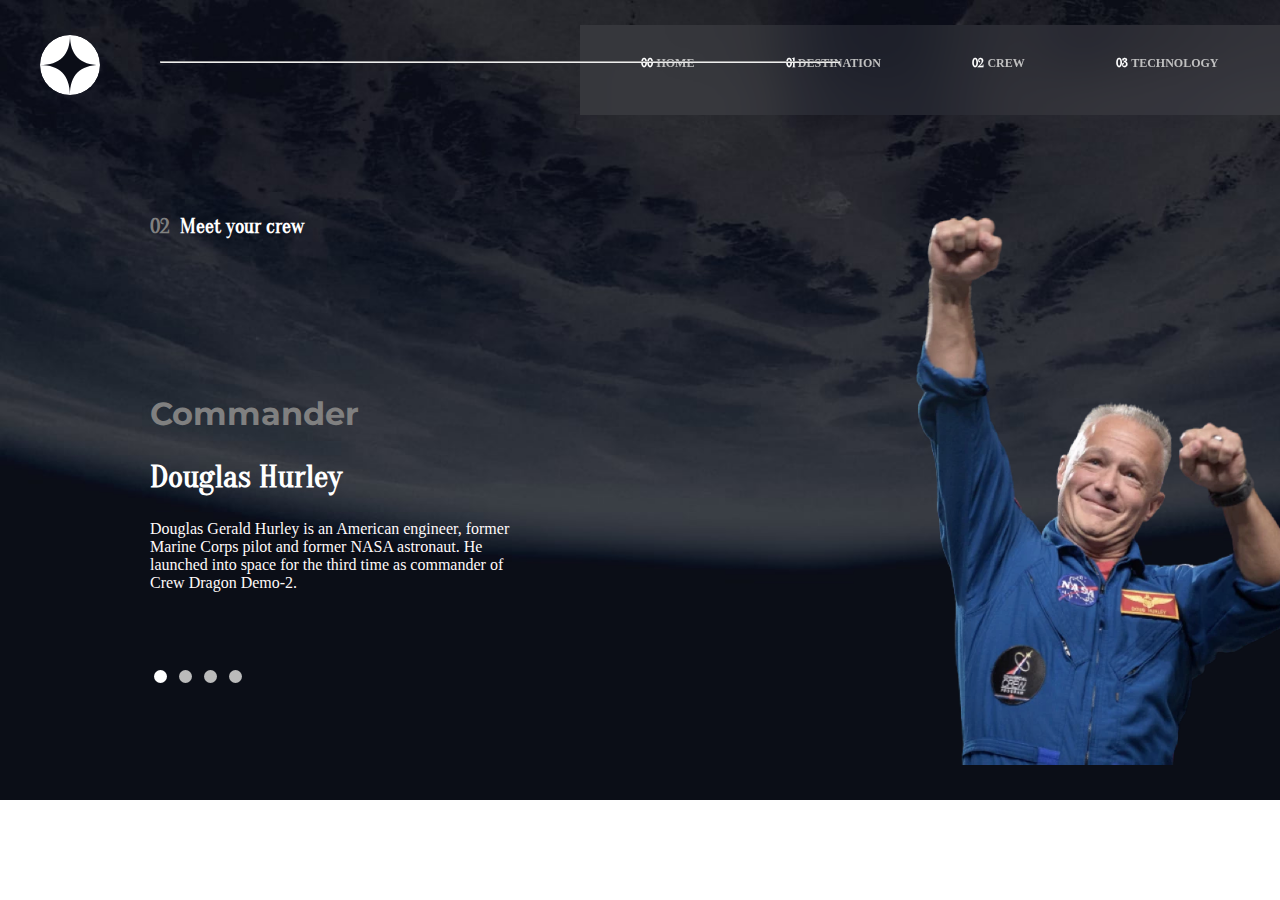
<file: index.html>
<!DOCTYPE html>
<html lang="en">
<head>
    <meta charset="UTF-8">
    <link rel="preconnect" href="https://fonts.googleapis.com">
<link rel="preconnect" href="https://fonts.gstatic.com" crossorigin>
<link href="https://fonts.googleapis.com/css2?family=Montserrat:ital,wght@1,100&family=Oranienbaum&family=Roboto+Mono:wght@100&display=swap" rel="stylesheet">
  <link rel="stylesheet" href="space.css">
    <meta http-equiv="X-UA-Compatible" content="IE=edge">
    <meta name="viewport" content="width=device-width, initial-scale=1.0">
    <title>space tourism</title>
</head>
<body>   
  <!-- ----------------navbar section------------------------->
  <section>
    <nav class="navbar-container">
        <img class="logo" src="images/logo.svg" alt="">
      <div class="nav">
        <ul>
            <li ><a href="#"><span class="nums">00 </span> HOME</a></li>
            <li ><a href="#"><span class="nums">01 </span> DESTINATION</a></li>
            <li ><a href="#"><span class="nums">02 </span> CREW</a></li>
            <li ><a href="#"><span class="nums">03 </span> TECHNOLOGY</a></li>
           </ul> 
      </div>
    </div>
    <div class="horizontal">
        <hr>
    </div>
    </nav>
</section>
<!-- --------------slideshow section------------------------>
<section></section>
 <div class="slideshow-container">
      <!-- Full-width images with number and caption text -->
      <div class="mySlides fade">
        <div class="text-container">
          <div class="text">
              <h3><span class="num">02</span> Meet your crew</h3>
              <h3 style="margin-top: 40%;">Commander </h3>
              <h1>Douglas Hurley</h1>
              <p>Douglas Gerald Hurley is an American engineer,
                   former Marine Corps pilot and former NASA astronaut.
                    He launched into space for the third 
                  time as commander of Crew Dragon Demo-2.</p>
                  <div style="margin-top: 0%;">
                    <span class="dot" onclick="currentSlide(1)"></span>
                    <span class="dot" onclick="currentSlide(2)"></span>
                    <span class="dot" onclick="currentSlide(3)"></span>
                    <span class="dot" onclick="currentSlide(4)"></span>
                  </div>  
                </div>
                  <div class="douglas">
                    <img  src="images/image-douglas-hurley.webp" style="height: 550px; width:400px">
                  </div>
                </div>
              </div> 
      </div>
      <div class="slideshow-container">
        <!-- Full-width images with number and caption text -->
        <div class="mySlides fade">
          <div class="text-container">
            <div class="text">
                <h3><span class="num">02</span> Meet your crew</h3>
                <h3 style="margin-top: 40%;">Mission Specialist  </h3>
                <h1> MARK SHUTTLEWORTH </h1>
                <p>
                  Mark Richard Shuttleworth is the founder and CEO of Canonical,
                   the company behind the Linux-based Ubuntu operating system.
                    Shuttleworth became the first South African to travel to space as a space tourist.</p>
                    <div style="margin-top: 0%;">
                      <span class="dot" onclick="currentSlide(1)"></span>
                      <span class="dot" onclick="currentSlide(2)"></span>
                      <span class="dot" onclick="currentSlide(3)"></span>
                      <span class="dot" onclick="currentSlide(4)"></span>
                    </div>  
                  </div>
                    <div class="douglas">
                      <img  src="images/image-mark-shuttleworth.png"  style="height: 550px; width:400px">
                    </div>
                   </div>
                </div> 
        </div>
        <div class="slideshow-container">
          <!-- Full-width images with number and caption text -->
          <div class="mySlides fade">
            <div class="text-container">
              <div class="text">
                  <h3><span class="num">02</span> Meet your crew</h3>
                  <h3 style="margin-top: 35%;">PILOT </h3>
                  <h1>Victor Glover</h1>
                  <p>
                    Pilot on the first operational flight of the SpaceX Crew Dragon to the International Space Station.
                     Glover is a commander in the U.S.
                     Navy where he pilots an F/A-18.He was a crew member of Expedition 64,
                      and served as a station systems flight engineer. </p>
                      <div style="margin-top: 0%">
                        <span class="dot" onclick="currentSlide(1)"></span>
                        <span class="dot" onclick="currentSlide(2)"></span>
                        <span class="dot" onclick="currentSlide(3)"></span>
                        <span class="dot" onclick="currentSlide(4)"></span>
                      </div>  
                    </div>
                      <div class="douglas">
                        <img  src="images/image-victor-glover.webp"  style="height: 550px; width:400px">
                      </div>
                                      </div>
                  </div> 
          </div>
          <div class="slideshow-container">
            <!-- Full-width images with number and caption text -->
            <div class="mySlides fade">
              <div class="text-container">
                <div class="text">
                    <h3><span class="num">02</span> Meet your crew</h3>
                    <h3 style="margin-top: 40%;">Flight Engineer</h3>
                    <h1>Anousheh Ansari</h1>
                    <p>
                      Anousheh Ansari is an Iranian American engineer and co-founder of Prodea Systems. 
                      Ansari was the fourth self-funded space tourist, the first self-funded woman to fly to the ISS, 
                      and the first Iranian in space. </p>
                        <div style="margin-top: 0px;">
                          <span class="dot" onclick="currentSlide(1)"></span>
                          <span class="dot" onclick="currentSlide(2)"></span>
                          <span class="dot" onclick="currentSlide(3)"></span>
                          <span class="dot" onclick="currentSlide(4)"></span>
                        </div>  
                      </div>
                        <div class="douglas">
                          <img  src="images/image-anousheh-ansari.png"  style="height: 550px; width:400px">
                        </div>
                         </div>
                 </div> 
            </div>
      </div>
    <script src="app.js"></script>
  </section>
  <!-- another code section-------------------------------- -->

</body>
</html>
</file>
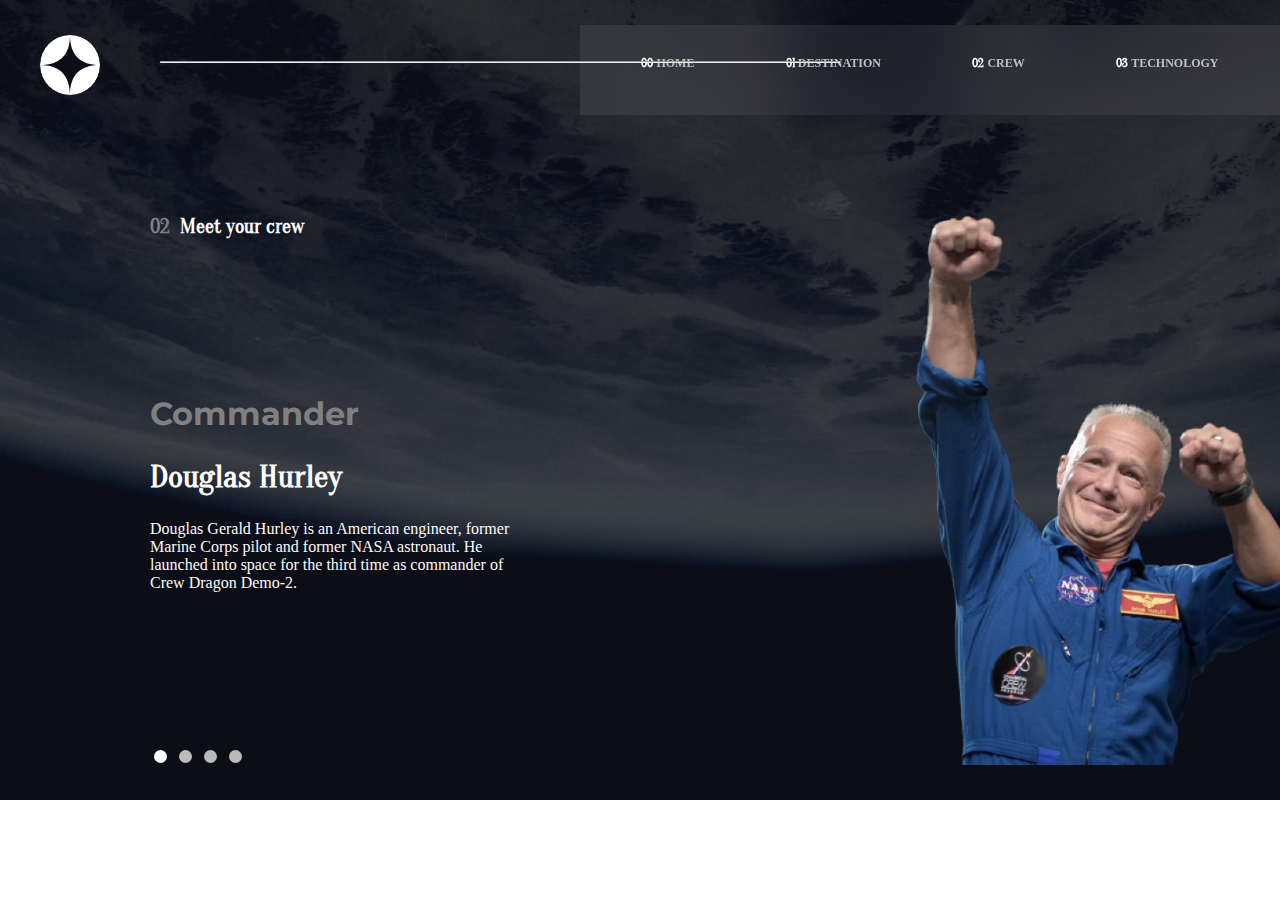
<file: space.html>
<!DOCTYPE html>
<html lang="en">
<head>
    <meta charset="UTF-8">
    <link rel="preconnect" href="https://fonts.googleapis.com">
<link rel="preconnect" href="https://fonts.gstatic.com" crossorigin>
<link href="https://fonts.googleapis.com/css2?family=Montserrat:ital,wght@1,100&family=Oranienbaum&family=Roboto+Mono:wght@100&display=swap" rel="stylesheet">
  <link rel="stylesheet" href="space.css">
    <meta http-equiv="X-UA-Compatible" content="IE=edge">
    <meta name="viewport" content="width=device-width, initial-scale=1.0">
    <title>space tourism</title>
</head>
<body>   
  <!-- ----------------navbar section------------------------->
  <section>
    <nav class="navbar-container">
        <img class="logo" src="images/logo.svg" alt="">
      <div class="nav">
        <ul>
            <li ><a href="#"><span class="nums">00 </span> HOME</a></li>
            <li ><a href="#"><span class="nums">01 </span> DESTINATION</a></li>
            <li ><a href="#"><span class="nums">02 </span> CREW</a></li>
            <li ><a href="#"><span class="nums">03 </span> TECHNOLOGY</a></li>
           </ul> 
      </div>
    </div>
    <div class="horizontal">
        <hr>
    </div>
    </nav>
</section>
<!-- --------------slideshow section------------------------>
<section></section>
 <div class="slideshow-container">
      <!-- Full-width images with number and caption text -->
      <div class="mySlides fade">
        <div class="text-container">
          <div class="text">
              <h3><span class="num">02</span> Meet your crew</h3>
              <h3 style="margin-top: 40%;">Commander </h3>
              <h1>Douglas Hurley</h1>
              <p>Douglas Gerald Hurley is an American engineer,
                   former Marine Corps pilot and former NASA astronaut.
                    He launched into space for the third 
                  time as commander of Crew Dragon Demo-2.</p>
                  <div style="margin-top: 80px;">
                    <span class="dot" onclick="currentSlide(1)"></span>
                    <span class="dot" onclick="currentSlide(2)"></span>
                    <span class="dot" onclick="currentSlide(3)"></span>
                    <span class="dot" onclick="currentSlide(4)"></span>
                  </div>  
                </div>
                  <div class="douglas">
                    <img  src="images/image-douglas-hurley.webp" style="height: 550px; width:400px">
                  </div>
                </div>
              </div> 
      </div>
      <div class="slideshow-container">
        <!-- Full-width images with number and caption text -->
        <div class="mySlides fade">
          <div class="text-container">
            <div class="text">
                <h3><span class="num">02</span> Meet your crew</h3>
                <h3 style="margin-top: 30%;">Mission Specialist  </h3>
                <h1> MARK SHUTTLEWORTH </h1>
                <p>
                  Mark Richard Shuttleworth is the founder and CEO of Canonical,
                   the company behind the Linux-based Ubuntu operating system.
                    Shuttleworth became the first South African to travel to space as a space tourist.</p>
                    <div style="margin-top: 60px;">
                      <span class="dot" onclick="currentSlide(1)"></span>
                      <span class="dot" onclick="currentSlide(2)"></span>
                      <span class="dot" onclick="currentSlide(3)"></span>
                      <span class="dot" onclick="currentSlide(4)"></span>
                    </div>  
                  </div>
                    <div class="douglas">
                      <img  src="images/image-mark-shuttleworth.png"  style="height: 550px; width:400px">
                    </div>
                   </div>
                </div> 
        </div>
        <div class="slideshow-container">
          <!-- Full-width images with number and caption text -->
          <div class="mySlides fade">
            <div class="text-container">
              <div class="text">
                  <h3><span class="num">02</span> Meet your crew</h3>
                  <h3 style="margin-top: 30%;">PILOT </h3>
                  <h1>Victor Glover</h1>
                  <p>
                    Pilot on the first operational flight of the SpaceX Crew Dragon to the International Space Station.
                     Glover is a commander in the U.S.
                     Navy where he pilots an F/A-18.He was a crew member of Expedition 64,
                      and served as a station systems flight engineer. </p>
                      <div style="margin-top: 100px;">
                        <span class="dot" onclick="currentSlide(1)"></span>
                        <span class="dot" onclick="currentSlide(2)"></span>
                        <span class="dot" onclick="currentSlide(3)"></span>
                        <span class="dot" onclick="currentSlide(4)"></span>
                      </div>  
                    </div>
                      <div class="douglas">
                        <img  src="images/image-victor-glover.webp"  style="height: 550px; width:400px">
                      </div>
                                      </div>
                  </div> 
          </div>
          <div class="slideshow-container">
            <!-- Full-width images with number and caption text -->
            <div class="mySlides fade">
              <div class="text-container">
                <div class="text">
                    <h3><span class="num">02</span> Meet your crew</h3>
                    <h3 style="margin-top: 40%;">Flight Engineer</h3>
                    <h1>Anousheh Ansari</h1>
                    <p>
                      Anousheh Ansari is an Iranian American engineer and co-founder of Prodea Systems. 
                      Ansari was the fourth self-funded space tourist, the first self-funded woman to fly to the ISS, 
                      and the first Iranian in space. </p>
                        <div style="margin-top: 80px;">
                          <span class="dot" onclick="currentSlide(1)"></span>
                          <span class="dot" onclick="currentSlide(2)"></span>
                          <span class="dot" onclick="currentSlide(3)"></span>
                          <span class="dot" onclick="currentSlide(4)"></span>
                        </div>  
                      </div>
                        <div class="douglas">
                          <img  src="images/image-anousheh-ansari.png"  style="height: 550px; width:400px">
                        </div>
                         </div>
                 </div> 
            </div>
      </div>
    <script src="app.js"></script>
  </section>
</body>
</html>
</file>
<file: space.css>
* {
    padding: 0%;
    margin: 0%;
    box-sizing: border-box;
}

body {
  /* overflow-y: hidden; */
  background-image: url(images/background-crew-desktop.jpg);
  background-size: cover;
  background-repeat: no-repeat;
}

/* navbar container section */

.navbar-container {
  margin-top: 25px;
  display: flex;
  justify-content: space-between;
  height: 10vh;
}

 .navbar-container .logo{
  margin-top: 10px;
  margin-left: 40px;
  width: 60px;
  border-radius: 50px;
  height: 60px;

} 

.horizontal {
  position: absolute;
  top: 3.8em;
  left: 10em;
  width: 680px;
  /* opacity: .8; */
}

.nav {

  display: flex;
  justify-content: flex-end;
}






.nav ul {
  height: 10vh;
  width: 700px;
   display: flex;
   justify-content: space-evenly;
   background: rgba(225, 225, 225, 0.082);
   backdrop-filter: blur(30px);
   
}

.nav ul li {
  font-weight: 900;
  font-size: 13px;
  margin: 30px;
  list-style: none;
}
.nav ul li a {
  cursor: pointer;
  font-size: 12px;
  width: 25%; 
  text-align: center; 
  color: silver;
  text-decoration: none;
}

.nav ul li a:hover {
  cursor: pointer;
  font-size: 10px;
  color: #ffffff;
  text-decoration: none;
}


.nav  a.active {
  background-color: #ffffff;
}


.nums {
  font-family: 'Oranienbaum', serif;
  color: #ffffff;
}

/*  text container section */

.text-container {
  margin-top: 100px;
  margin-left: 150px;
  display: flex;
}

.num {
  margin-right: 10px;
  font-family: 'Oranienbaum', serif;
  font-size: 20px;
  display: flex;
  color: grey;
}
.text h3:nth-child(1) {
  margin-bottom: 20%;
  display: flex;
  font-family: 'Oranienbaum', serif;
  font-size: 20px;
 
   margin-bottom: 10%;
   color: #ffffff;
}

.text h3:nth-child(2 ) {
  font-family: 'montserrat', thin;
  font-size: 2rem;
  margin-bottom: 10px;
  color: gray;
  margin-bottom: 25px;
}


.text h1 {
  font-family: 'Oranienbaum', serif;
  font-size: 2rem;
  color: #ffffff;
  margin-bottom: 25px;
}

.text {
  color: white;
}

.text p {
  color: snow;
  width:390px;
}

/* w3school */
* {box-sizing:border-box}

/* Slideshow container section */
.slideshow-container {
  
    display: flex;
    align-items: center;
    position: relative;
    top: 16%;
    left: 50%;
    transform: translate(-50%) ;
   
}

.slideshow-container .douglas {
   margin-left: 575px;
   padding-top: none;
   transition: 5s ease-in-out;
    transform: translate(-50%) ;
}



/* Hide the images by default */
.mySlides {
  margin-left: 0px;
  display: flex;
}

/* Next & previous buttons */
.prev, .next {
  cursor: pointer;
  position: absolute;
  top: 50%;
  width: auto;
  margin-top: -22px;
  padding: 16px;
  color: white;
  font-weight: bold;
  font-size: 18px;
  transition: 0.6s ease;
  border-radius: 0 3px 3px 0;
  user-select: none;
}

/*Position the "next button" to the right */
.next {
  right: 0;
  border-radius: 3px 0 0 3px;
}

/* On hover, add a black background color with a little bit see-through  */
.prev:hover, .next:hover {
  background-color: rgba(0,0,0,0.8);
}

/* Number text (1/3 etc) */
.numbertext {
  color: #f2f2f2;
  font-size: 12px;
  padding: 8px 12px;
  position: absolute;
  top: 0;
  margin-left: 50%
}

/* The dots/bullets/indicators */
.dot {
  cursor: pointer;
  height: 13px;
  width: 13px;
  margin: 0 4px;
  background-color: #bbb;
  border-radius: 100%;
  display: inline-block;
  transition: background-color 0.6s ease;
  margin-top: 20%;
}

.active, .dot:hover {
  background-color: #ffffff;
}

/* Fading animation */
.fade {
  animation-name: fade;
  animation-duration: 2.5s;
}

@keyframes fade {
  from {opacity: .4}
  to {opacity: 1}
}

@media all and (max-width:600px) {

.navbar-container {
  margin-top: 0%;
  display: flex;
  justify-content: space-between;
}

 .navbar-container .logo{
  margin-top: 25px;
  width: 50px;
  border-radius: 30px;
  height: 50px;

} 

.nav ul {
    height: 10vh;
    width: 450px;
   display: flex;
   justify-content: space-evenly;
   background: rgba(225, 225, 225, 0.082);
   backdrop-filter: blur(30px);
   
}

.nav ul li {
  justify-content: center;
  text-align: center;
  font-weight: 900;
  font-size: 10px;
  margin: 30px;
  list-style: none;
}
.nav ul li a {
  color: silver;
  text-decoration: none;
}

.nav ul li a:hover {
  color: #ffffff;
  text-decoration: none;
}

.nums {
 display: none;
}

.navbar-container .logo{
  margin-left: 30px;
} 


.horizontal {
  display: none;
}


.text h1 {
  color: #ffffff;
}


.text p {
  color: snow;
  /* width:400px; */
}

.slideshow-container {
  align-items: center;
  justify-content: flex-end;
  display: flex;
  flex-direction: column;
}

.slideshow-container .douglas {
   display: flex;
}

}


@media screen and (max-width: 992px) {
  body {
    background-image: url(images/background-crew-desktop.jpg);
  background-size: auto;
  background-repeat: no-repeat;
  }
}

@media screen and (max-width: 500px) {
 .nav ul li a {
  float: none;
  display: block;
  width: 100%;
  text-align: left; 
}
}
</file>
